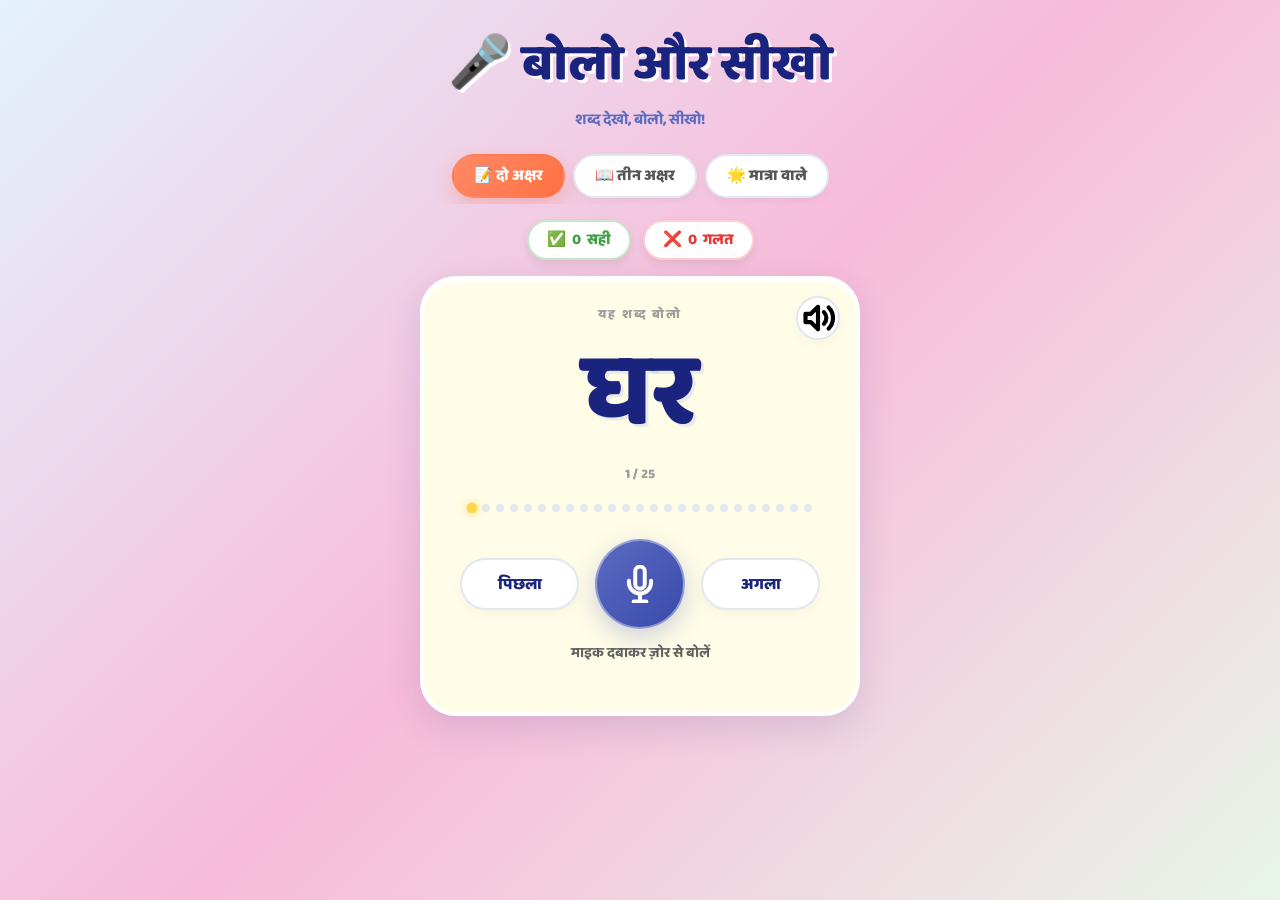
<file: index.html>
<!DOCTYPE html>
<html lang="hi">
<head>
<meta charset="UTF-8">
<meta name="viewport" content="width=device-width, initial-scale=1.0, maximum-scale=1.0, user-scalable=no">
<title>बोलो और सीखो 🎤</title>
<style>
  /* ── 100% OFFLINE BULLETPROOF CSS STYLES ── */
  @import url('https://fonts.googleapis.com/css2?family=Baloo+2:wght@400;600;800&display=swap');
  
  :root {
    --coral: #FF7043; 
    --dark: #1A237E;
    --card-bg: #FFFDE7; 
    --correct: #43A047; 
    --wrong: #E53935;
    --sun: #FFD54F; 
    --grass: #81C784;
    --sky: #E3F2FD;
  }
  
  * { 
    box-sizing: border-box; 
    margin: 0; 
    padding: 0; 
    touch-action: manipulation;
  }
  
  body {
    font-family: 'Baloo 2', 'Noto Sans Devanagari', 'Segoe UI Devanagari', 'Kohinoor Devanagari', cursive, sans-serif;
    background: linear-gradient(135deg, #E3F2FD 0%, #F8BBD9 50%, #E8F5E9 100%);
    min-height: 100vh;
    display: flex; 
    flex-direction: column; 
    align-items: center;
    justify-content: flex-start; /* Anchors from the top to prevent shifting */
    padding: 24px 16px; 
    overflow-x: hidden;
  }

  /* ── Layout App Container ── */
  .app-container {
    width: 100%;
    max-width: 440px;
    display: flex;
    flex-direction: column;
    align-items: center;
    z-index: 1;
  }

  /* ── Clouds ── */
  .cloud { 
    position: fixed; 
    background: white; 
    border-radius: 50px; 
    opacity: 0.55; 
    animation: drift linear infinite; 
    z-index: 0; 
  }
  .cloud::before, .cloud::after { 
    content:''; 
    position:absolute; 
    background:white; 
    border-radius:50%; 
  }
  .cloud-1 { width:80px; height:30px; top:10%; left:-100px; animation-duration:28s; }
  .cloud-1::before { width:40px; height:40px; top:-20px; left:10px; }
  .cloud-1::after  { width:30px; height:30px; top:-10px; left:35px; }
  
  .cloud-2 { width:60px; height:22px; top:25%; left:-80px; animation-duration:38s; animation-delay:-12s; }
  .cloud-2::before { width:28px; height:28px; top:-14px; left:8px; }
  .cloud-2::after  { width:20px; height:20px; top:-8px; left:28px; }
  
  @keyframes drift { 
    from { left:-150px; } 
    to { left:110%; } 
  }

  header { 
    text-align: center; 
    margin-bottom: 16px; 
    width: 100%;
    position: relative;
  }
  header h1 { 
    font-size: clamp(2rem, 6vw, 3.2rem); 
    font-weight: 800; 
    color: var(--dark); 
    text-shadow: 3px 3px 0 rgba(255,255,255,0.9); 
  }
  header p { 
    font-size: 0.95rem; 
    color: #5C6BC0; 
    font-weight: 700; 
    margin-top: 2px; 
  }

  /* ── Tabs Scroller ── */
  .tabs { 
    display: flex; 
    gap: 8px; 
    flex-wrap: nowrap; 
    overflow-x: auto; 
    width: 100%;
    justify-content: center; 
    margin-bottom: 16px; 
    padding: 6px 12px;
    -webkit-overflow-scrolling: touch;
    scrollbar-width: none; 
  }
  .tabs::-webkit-scrollbar {
    display: none; 
  }
  @media(max-width: 440px) {
    .tabs {
      justify-content: flex-start; 
      padding-left: 16px;
      padding-right: 16px;
    }
  }

  .tab {
    flex-shrink: 0;
    padding: 8px 20px; 
    border-radius: 30px; 
    border: 2px solid #E2E8F0;
    font-family: inherit; 
    font-size: 0.95rem; 
    font-weight: 800; 
    cursor: pointer;
    transition: all 0.25s cubic-bezier(0.4, 0, 0.2, 1); 
    background: white; 
    color: #555;
    box-shadow: 0 4px 10px rgba(0,0,0,0.04);
    display: flex;
    align-items: center;
    gap: 4px;
    position: relative;
    white-space: nowrap;
  }
  .tab:hover { 
    transform: translateY(-2px);
    box-shadow: 0 6px 15px rgba(0,0,0,0.08);
    background-color: #FAFAFA;
  }
  .tab:active { 
    transform: translateY(1px); 
    box-shadow: 0 2px 5px rgba(0,0,0,0.05);
  }
  .tab.active-tab { color: white; }
  
  .tab[data-level="0"].active-tab { 
    background: linear-gradient(135deg, #FF8A65, var(--coral)); 
    border-color: transparent;
    box-shadow: 0 8px 20px rgba(255,112,67,0.3); 
  }
  .tab[data-level="1"].active-tab { 
    background: linear-gradient(135deg, #7986CB, #5C6BC0); 
    border-color: transparent;
    box-shadow: 0 8px 20px rgba(92,107,192,0.3); 
  }
  .tab[data-level="2"].active-tab { 
    background: linear-gradient(135deg, #81C784, var(--grass)); 
    border-color: transparent;
    box-shadow: 0 8px 20px rgba(129,199,132,0.3); 
  }

  /* ── Score bar ── */
  .scorebar { 
    display: flex; 
    gap: 12px; 
    justify-content: center; 
    margin-bottom: 16px; 
    width: 100%;
  }
  .score-pill {
    background: white; 
    border-radius: 30px; 
    padding: 6px 18px;
    font-weight: 800; 
    font-size: 0.95rem;
    box-shadow: 0 4px 10px rgba(0,0,0,0.08); 
    display: flex; 
    align-items: center; 
    gap: 6px;
    border: 2px solid white;
  }
  .score-pill.correct { color: var(--correct); border-color: #C8E6C9; }
  .score-pill.wrong   { color: var(--wrong); border-color: #FFCDD2; }

  /* ── Main Flash Card (Fixed Heights to Prevent Layout Jumping) ── */
  .card {
    position: relative; 
    background: var(--card-bg); 
    border-radius: 36px;
    padding: 24px 20px; 
    width: 100%; 
    text-align: center;
    box-shadow: 0 12px 36px rgba(26,35,126,0.12), 0 3px 0 0 rgba(255,255,255,0.8) inset;
    border: 4px solid white;
    min-height: 440px; /* Lock overall card height */
    display: flex;
    flex-direction: column;
    justify-content: space-between;
  }
  
  .word-label { 
    font-size: 0.8rem; 
    font-weight: 800; 
    letter-spacing: 2px; 
    color: #9E9E9E; 
    margin-bottom: 4px; 
    text-transform: uppercase;
  }
  
  /* Fixed Height Display Container to avoid Matras stretching the card */
  .word-display-container {
    position: relative;
    display: flex;
    align-items: center;
    justify-content: center;
    width: 100%;
    height: 130px; /* Absolutely stable height */
    margin: 4px 0;
  }

  .word-display {
    font-size: clamp(3.5rem, 12vw, 6.5rem); 
    font-weight: 800; 
    color: var(--dark);
    line-height: 1; 
    text-shadow: 3px 3px 0 rgba(79,99,255,0.12);
  }
  
  .word-display.bounce { 
    animation: wordBounce 0.5s cubic-bezier(0.175, 0.885, 0.32, 1.275); 
  }
  
  @keyframes wordBounce {
    0% { transform: scale(1); } 
    40% { transform: scale(1.15) rotate(-3deg); }
    70% { transform: scale(0.95) rotate(2deg); } 
    100% { transform: scale(1); }
  }
  
  .word-counter { 
    font-size: 0.85rem; 
    color: #9E9E9E; 
    font-weight: 800; 
    margin-bottom: 4px; 
  }

  /* ── Speaker Button (Circular SVG Speaker) ── */
  .speak-helper-btn {
    position: absolute;
    top: 16px;
    right: 16px;
    background: white;
    border: 2px solid #E2E8F0;
    width: 44px;
    height: 44px;
    border-radius: 50%;
    display: flex;
    align-items: center;
    justify-content: center;
    cursor: pointer;
    box-shadow: 0 4px 12px rgba(0,0,0,0.04);
    transition: all 0.2s cubic-bezier(0.4, 0, 0.2, 1);
    z-index: 12;
  }
  .speak-helper-btn:hover {
    transform: translateY(-2px);
    border-color: #5C6BC0;
    box-shadow: 0 6px 16px rgba(92,107,192,0.15);
  }
  .speak-helper-btn:active {
    transform: translateY(1px);
    box-shadow: 0 2px 6px rgba(0,0,0,0.04);
  }

  /* ── Progress Dots Wrapper ── */
  .progress-dots-container {
    width: 100%;
    min-height: 38px; 
    display: flex;
    justify-content: center;
    align-items: center;
    gap: 6px;
    flex-wrap: wrap;
    margin-bottom: 12px;
  }
  
  .dot { 
    width: 8px; /* Small, neat dots as circled in screenshot 48529.png */
    height: 8px; 
    border-radius: 50%; 
    background: #E2E8F0; 
    transition: all 0.3s cubic-bezier(0.175, 0.885, 0.32, 1.275); 
    border: none;
  }
  
  /* Green for Correct Dot */
  .dot.done-correct { 
    background: var(--correct) !important; 
    transform: scale(1.1);
  }
  
  /* Red for Wrong Dot */
  .dot.done-wrong { 
    background: var(--wrong) !important; 
    transform: scale(1.1);
  }
  
  /* Pulsing yellow for Current Word */
  .dot.current { 
    background: var(--sun) !important; 
    transform: scale(1.35); 
    box-shadow: 0 0 6px rgba(255, 213, 79, 0.8); 
  }

  /* ── Symmetrical Grid Controls Row ── */
  .controls-row {
    display: grid;
    grid-template-columns: 1fr auto 1fr; /* Symmetrical 3-column setup */
    align-items: center;
    width: 100%;
    max-width: 360px;
    margin: 0 auto 12px;
    gap: 16px;
  }

  /* Flat Premium Navigation Button */
  .nav-btn {
    background: white;
    border: 2px solid #E2E8F0;
    color: var(--dark);
    height: 52px;
    border-radius: 26px;
    font-family: inherit;
    font-size: 1rem;
    font-weight: 800;
    cursor: pointer;
    transition: all 0.25s cubic-bezier(0.4, 0, 0.2, 1);
    box-shadow: 0 4px 12px rgba(0,0,0,0.04);
    display: flex;
    align-items: center;
    justify-content: center;
    width: 100%;
    position: relative;
  }
  .nav-btn:hover {
    background: #FAFAFA;
    transform: translateY(-2px);
    border-color: #5C6BC0;
    box-shadow: 0 6px 16px rgba(92,107,192,0.1);
  }
  .nav-btn:active {
    transform: translateY(1px);
    box-shadow: 0 2px 6px rgba(0,0,0,0.04);
  }

  /* ── Flat Premium Mic button (Active green, Idle blue) ── */
  .mic-btn {
    width: 90px;
    height: 90px;
    border-radius: 50%;
    border: 2px solid rgba(255, 255, 255, 0.4);
    background: linear-gradient(135deg, #5C6BC0, #3949AB);
    color: white;
    cursor: pointer;
    box-shadow: 0 8px 24px rgba(92,107,192,0.3);
    transition: all 0.25s cubic-bezier(0.4, 0, 0.2, 1);
    display: flex; 
    align-items: center; 
    justify-content: center;
    outline: none;
    flex-shrink: 0;
    position: relative;
  }
  .mic-btn:hover { 
    transform: translateY(-2px); 
    box-shadow: 0 12px 28px rgba(92,107,192,0.4);
  }
  .mic-btn:active {
    transform: translateY(1px);
    box-shadow: 0 4px 12px rgba(92,107,192,0.25);
  }
  
  /* Outer circle turns rich green when listening (Flat Premium - matches 48533.png) */
  .mic-btn.listening {
    background: #4CAF50 !important; 
    border-color: rgba(255, 255, 255, 0.4) !important;
    box-shadow: 0 8px 24px rgba(76,175,80,0.4) !important;
    animation: pulse-green 1.2s ease infinite;
  }
  .mic-btn.listening:hover {
    transform: translateY(-2px);
    box-shadow: 0 12px 28px rgba(76,175,80,0.5) !important;
  }
  .mic-btn.listening:active {
    transform: translateY(1px);
    box-shadow: 0 4px 12px rgba(76,175,80,0.3) !important;
  }

  /* Base style of mic SVG container */
  .mic-btn #micInner {
    display: flex;
    align-items: center;
    justify-content: center;
    transition: all 0.2s ease;
  }

  /* Explicit micro-styling for sharp clean vector rendering */
  .mic-icon-svg {
    width: 38px;
    height: 38px;
    fill: none;
    stroke: white;
    stroke-width: 2.5;
    stroke-linecap: round;
    stroke-linejoin: round;
    display: block;
  }

  /* Red recording indicator glossy dot (Screenshot 48533.png perfect match) */
  .mic-btn.listening #micInner {
    width: 44px;
    height: 44px;
    background: #FF3B30; /* Glossy red recording dot */
    border-radius: 50%;
    box-shadow: inset 0 2px 4px rgba(255,255,255,0.5), 0 2px 8px rgba(0,0,0,0.25);
    display: block;
    animation: pulse-red-dot 1s infinite alternate;
  }
  /* Hide vector SVG icon when recording dot is shown */
  .mic-btn.listening #micInner svg {
    display: none;
  }

  @keyframes pulse-red-dot {
    0% { transform: scale(0.92); }
    100% { transform: scale(1.08); }
  }

  @keyframes pulse-green {
    0%, 100% { box-shadow: 0 8px 24px rgba(76,175,80,0.4), 0 0 0 0 rgba(76,175,80,0.3); }
    50% { box-shadow: 0 8px 24px rgba(76,175,80,0.4), 0 0 0 14px rgba(76,175,80,0); }
  }

  .mic-hint { 
    font-size: 0.9rem; 
    color: #616161; 
    font-weight: 700; 
    min-height: 22px; 
    margin-bottom: 4px;
  }

  /* ── Pop-Up Feedback Overlay (100% Opaque - Matches screenshot 48528.png) ── */
  .feedback {
    position: absolute;
    inset: 0;
    border-radius: 32px;
    display: flex; 
    flex-direction: column; 
    align-items: center; 
    justify-content: center;
    font-weight: 800; 
    opacity: 0; 
    transform: scale(0.95);
    pointer-events: none; 
    transition: all 0.25s cubic-bezier(0.34, 1.56, 0.64, 1); 
    z-index: 50; 
  }
  .feedback.show { 
    opacity: 1; 
    transform: scale(1);
    pointer-events: all; 
  }
  
  /* Correct Answer Pop Box Theme (Matches 48528.png exactly) */
  .feedback.correct-fb { 
    background: #FFFFFF !important; 
    color: var(--correct); 
    border: 4px solid #C8E6C9;
    box-shadow: 0 12px 30px rgba(0, 0, 0, 0.05);
  }
  
  /* Wrong Answer Pop Box Theme */
  .feedback.wrong-fb { 
    background: #FFFFFF !important; 
    color: var(--wrong); 
    border: 4px solid #FFCDD2;
    box-shadow: 0 12px 30px rgba(0, 0, 0, 0.05);
  }
  
  .feedback .fb-emoji-container {
    display: flex;
    justify-content: center;
    align-items: center;
    margin-bottom: 12px;
  }

  .feedback .fb-text  { font-size: 1.6rem; font-weight: 800; }
  .feedback .fb-heard { font-size: 0.95rem; color: #616161; margin-top: 6px; font-weight: 700; }

  /* ── Completion Screen ── */
  .completion {
    display: none; 
    position: absolute; 
    inset: 0;
    border-radius: 36px;
    z-index: 60; 
    text-align: center;
    background: white; 
    padding: 32px 24px;
    width: 100%; 
    height: 100%;
    box-shadow: 0 12px 36px rgba(0,0,0,0.12);
    border: 4px solid white;
    display: flex;
    flex-direction: column;
    justify-content: center;
    align-items: center;
  }
  
  #completionScreen:not(.show) {
    display: none !important;
  }
  
  .completion h2  { font-size: 2.2rem; font-weight: 800; color: var(--dark); margin-bottom: 8px; }
  
  .final-score { 
    font-weight: 800; 
    line-height: 1.1; 
    margin-bottom: 12px;
    display: flex;
    align-items: center;
    justify-content: center;
  }
  
  .completion p   { color: #616161; font-size: 1rem; margin: 6px 0 20px; font-weight: 700; }
  
  .restart-btn {
    padding: 12px 32px;
    border-radius: 30px;
    border: none;
    background: linear-gradient(135deg, #5C6BC0, #3949AB);
    color: white;
    font-family: inherit;
    font-size: 1rem;
    font-weight: 800;
    cursor: pointer;
    box-shadow: 0 4px 12px rgba(92,107,192,0.3);
    transition: transform 0.2s;
  }
  .restart-btn:hover { transform: scale(1.05); }

  #errBanner {
    display: none;
    position: relative;
    z-index: 2;
    background: #FFEBEE;
    border: 2px solid #EF5350;
    border-radius: 16px;
    padding: 10px 16px;
    color: #C62828;
    font-weight: 700;
    font-size: 0.85rem;
    max-width: 440px;
    width: 100%;
    text-align: center;
    margin-bottom: 12px;
    box-shadow: 0 4px 10px rgba(0,0,0,0.05);
  }

  /* ── 100% Offline Custom Confetti Particle System ── */
  .stars-container { 
    position: fixed; 
    inset: 0; 
    pointer-events: none; 
    z-index: 100; 
    overflow: hidden; 
  }
  .offline-confetti {
    position: absolute;
    width: 12px;
    height: 12px;
    opacity: 0.9;
    border-radius: 50%;
    animation: confettiFall 2.2s ease-out forwards;
  }
  @keyframes confettiFall {
    0% { transform: translateY(-50px) rotate(0deg); opacity: 1; }
    100% { transform: translateY(105vh) rotate(720deg); opacity: 0; }
  }

  @media(max-width: 440px){
    body { padding: 12px; }
    .card { padding: 20px 14px; border-radius: 28px; min-height: 410px; }
    .mic-btn { width: 80px; height: 80px; }
    .mic-btn.listening #micInner { width: 36px; height: 36px; }
    header h1 { font-size: 1.8rem; }
  }
</style>
</head>
<body>

<div class="cloud cloud-1"></div>
<div class="cloud cloud-2"></div>
<div class="stars-container" id="starsContainer"></div>

<!-- Unified Flex App Wrapper -->
<div class="app-container">
  
  <header>
    <h1>🎤 बोलो और सीखो</h1>
    <p>शब्द देखो, बोलो, सीखो!</p>
  </header>

  <!-- Symmetrical Styled Tabs with premium Flat Pill Look (No wrapping) -->
  <div class="tabs">
    <button class="tab active-tab" data-level="0" onclick="switchLevel(0)">📝 दो अक्षर</button>
    <button class="tab"            data-level="1" onclick="switchLevel(1)">📖 तीन अक्षर</button>
    <button class="tab"            data-level="2" onclick="switchLevel(2)">🌟 मात्रा वाले</button>
  </div>

  <!-- Score Tracker -->
  <div class="scorebar">
    <div class="score-pill correct">✅ <span id="correctCount">0</span> सही</div>
    <div class="score-pill wrong">❌ <span id="wrongCount">0</span> गलत</div>
  </div>

  <!-- Error Banner -->
  <div id="errBanner"></div>

  <!-- Main Game Card (Locked Dimension & Height) -->
  <div class="card" id="mainCard">
    
    <!-- Listen Assistant Button (Symmetrical SVG Speaker) -->
    <button class="speak-helper-btn" onclick="pronounceWord()" title="शब्द सुनें">
      <svg xmlns="http://www.w3.org/2000/svg" class="h-6 w-6 text-slate-600" fill="none" viewBox="0 0 24 24" stroke="currentColor" stroke-width="2.5">
        <path stroke-linecap="round" stroke-linejoin="round" d="M15.536 8.464a5 5 0 010 7.072M18.364 5.636a9 9 0 010 12.728M12 18.75V5.25L7.75 9.5H4.5v5h3.25L12 18.75z" />
      </svg>
    </button>
    
    <div class="word-label">यह शब्द बोलो</div>
    
    <!-- Stable vertical box for the word -->
    <div class="word-display-container">
      <div class="word-display" id="wordDisplay">घर</div>
    </div>
    
    <div class="word-counter" id="wordCounter">1 / 25</div>
    
    <!-- Sleek Progress Dots Container (Guarantees zero height shifts) -->
    <div class="progress-dots-container" id="progressDots"></div>

    <!-- Symmetrical Grid Controls: Left Pill button, Center Microphone, Right Pill button -->
    <div class="controls-row">
      <button class="nav-btn" onclick="prevWord()" title="पिछला शब्द">
        पिछला
      </button>
      
      <!-- Mic button with active red recording light inside green ring -->
      <button class="mic-btn" id="micBtn" onclick="startMicFlow()">
        <span id="micInner">
          <svg xmlns="http://www.w3.org/2000/svg" class="mic-icon-svg" viewBox="0 0 24 24">
            <path d="M12 1a3 3 0 0 0-3 3v8a3 3 0 0 0 6 0V4a3 3 0 0 0-3-3z"/>
            <path d="M19 10v1a7 7 0 0 1-14 0v-1"/>
            <line x1="12" y1="19" x2="12" y2="23"/>
            <line x1="8" y1="23" x2="16" y2="23"/>
          </svg>
        </span>
      </button>
      
      <button class="nav-btn" onclick="nextWordManual()" title="अगला शब्द">
        अगला
      </button>
    </div>
    
    <div class="mic-hint" id="micHint">माइक दबाकर ज़ोर से बोलें</div>

    <!-- Feedback Overlay Pop Box Style (Covering exactly the word area with clean responsive container) -->
    <div class="feedback" id="feedback">
      <!-- Icon Container for gorgeous Glowing Gold Star from screenshot 48528.png -->
      <div id="fbIconContainer" class="fb-emoji-container"></div>
      <div class="fb-text" id="fbText">ठीक है! शाबाश!</div>
      <div class="fb-heard" id="fbHeard">तुमने बोला: "रात"</div>
    </div>

    <!-- Congratulations / Level End screen - Nested inside the card -->
    <div class="completion" id="completionScreen">
      <div style="font-size:4rem; margin-bottom: 8px;">🏆</div>
      <h2>शाबाश!</h2>
      <div class="final-score" id="finalScore">0 / 0</div>
      <p id="finalMsg"></p>
      <button class="restart-btn" onclick="restartLevel()">🔄 फिर से खेलो</button>
    </div>
  </div>

</div>

<script>
// --- Full Word Database ---
const WORDS = [
  ['घर','नल','जल','फल','बस','छत','खत','रथ','टब','जग','वन','मन','तन','धन','सच','कब','तब','जब','सब','डर','पर','कर','चल','पल','हल'],
  ['कमल','कलश','गगन','मदन','पवन','नमक','शहर','नहर','सड़क','बटन'],
  ['आम','काम','नाम','दाम','रात','हाथ','बाल','दिन','मिल','सिर','नदी','चील','तीर','परी','खीर','पुल','सुन','गुड़','पशु','फूल','भालू','आलू'],
];

let currentLevel = 0;
let wordList = [];
let wordIndex = 0;
let correctCount = 0;
let wrongCount = 0;
let recognition = null;
let isListening = false;
let results = [];

// For protecting speechSynthesis from Garbage Collection and managing automatic page transitions
window.activeUtterances = [];
let autoAdvanceTimeout = null;

// --- Browser Sound Synthesis Engine (Web Audio API) ---
const audioCtx = new (window.AudioContext || window.webkitAudioContext)();
function playChimeTone(type) {
  if (audioCtx.state === 'suspended') audioCtx.resume();
  const osc = audioCtx.createOscillator();
  const gain = audioCtx.createGain();
  osc.connect(gain);
  gain.connect(audioCtx.destination);

  if (type === 'success') {
    osc.type = 'sine';
    osc.frequency.setValueAtTime(400, audioCtx.currentTime);
    osc.frequency.exponentialRampToValueAtTime(800, audioCtx.currentTime + 0.15);
    gain.gain.setValueAtTime(0.12, audioCtx.currentTime);
    gain.gain.exponentialRampToValueAtTime(0.01, audioCtx.currentTime + 0.25);
    osc.start();
    osc.stop(audioCtx.currentTime + 0.3);
  } else if (type === 'failure') {
    osc.type = 'sawtooth';
    osc.frequency.setValueAtTime(240, audioCtx.currentTime);
    osc.frequency.linearRampToValueAtTime(140, audioCtx.currentTime + 0.3);
    gain.gain.setValueAtTime(0.15, audioCtx.currentTime);
    gain.gain.exponentialRampToValueAtTime(0.01, audioCtx.currentTime + 0.35);
    osc.start();
    osc.stop(audioCtx.currentTime + 0.38);
  } else if (type === 'click') {
    osc.type = 'sine';
    osc.frequency.setValueAtTime(500, audioCtx.currentTime);
    gain.gain.setValueAtTime(0.06, audioCtx.currentTime);
    gain.gain.exponentialRampToValueAtTime(0.01, audioCtx.currentTime + 0.08);
    osc.start();
    osc.stop(audioCtx.currentTime + 0.08);
  }
}

// --- Local Chrome Text-to-Speech Pronunciation Voice ---
function speakResponse(text, callback) {
  if ('speechSynthesis' in window) {
    window.speechSynthesis.cancel();
    const utterance = new SpeechSynthesisUtterance(text);
    utterance.lang = 'hi-IN';
    utterance.rate = 0.85;

    window.activeUtterances.push(utterance);
    if (window.activeUtterances.length > 5) window.activeUtterances.shift();

    const voices = window.speechSynthesis.getVoices();
    const hindiVoice = voices.find(v => v.lang.includes('hi') || v.lang.includes('HI'));
    if (hindiVoice) utterance.voice = hindiVoice;

    utterance.onend = () => { if (callback) callback(); };
    utterance.onerror = () => { if (callback) callback(); };
    window.speechSynthesis.speak(utterance);
  } else {
    if (callback) callback();
  }
}

function pronounceWord() {
  const target = wordList[wordIndex];
  speakResponse(target);
}

/* ─────────────────────────────────────────
   MICROPHONE AND RECOGNITION CONTROLLER
   Requests audio permission using getUserMedia,
   then runs native Speech Recognition with green style onactive.
───────────────────────────────────────── */
async function startMicFlow() {
  if (isListening) return;
  playChimeTone('click');

  // Verify browser supports recognition
  if (!window.SpeechRecognition && !window.webkitSpeechRecognition) {
    showErr('❌ आपके ब्राउज़र में Speech Recognition नहीं है। Google Chrome का उपयोग करें।');
    return;
  }

  document.getElementById('micHint').textContent = "अनुमति की जांच हो रही है... ⏳";

  try {
    const stream = await navigator.mediaDevices.getUserMedia({ audio: true });
    // Stop the tracks immediately so we don't lock the mic open
    stream.getTracks().forEach(track => track.stop());

    // Initiate recognition
    startActualRecognition();
  } catch (err) {
    console.error("Mic permission error: ", err);
    showErr("❌ माइक अनुमति नहीं मिली। कृपया एड्रेस बार पर क्लिक करके माइक की अनुमति दें।");
    document.getElementById('micHint').textContent = "❌ माइक चालू करें";
  }
}

function startActualRecognition() {
  if (!recognition) {
    recognition = buildSpeechRecognizer();
  }
  
  try {
    recognition.start();
  } catch (e) {
    if (e.name !== 'InvalidStateError') {
      recognition = buildSpeechRecognizer();
      try { recognition.start(); } catch(err) {}
    }
  }
}

function buildSpeechRecognizer() {
  const SR = window.SpeechRecognition || window.webkitSpeechRecognition;
  const r = new SR();
  r.lang = 'hi-IN';
  r.interimResults = false;
  r.maxAlternatives = 8;
  r.continuous = false;

  r.onstart = () => {
    isListening = true;
    document.getElementById('micBtn').classList.add('listening'); // Sets green style directly!
    document.getElementById('micHint').textContent = 'सुन रहा हूँ... बोलिए! 🎙️';
    showErr('');
  };

  r.onend = () => {
    isListening = false;
    document.getElementById('micBtn').classList.remove('listening');
    if (document.getElementById('micHint').textContent === 'सुन रहा हूँ... बोलिए! 🎙️') {
      document.getElementById('micHint').textContent = 'माइक दबाकर ज़ोर से बोलें';
    }
  };

  r.onerror = (e) => {
    isListening = false;
    document.getElementById('micBtn').classList.remove('listening');

    const errorMsgs = {
      'not-allowed': '❌ माइक की अनुमति नहीं मिली। ब्राउज़र की सेटिंग में जाकर अनुमति चालू करें।',
      'no-speech': '🔇 कुछ सुनाई नहीं दिया — थोड़ा सा तेज़ बोलें',
      'network': '⚠️ इंटरनेट चाहिए — वाईफ़ाई/डाटा जोड़कर फिर कोशिश करें',
    };
    const msg = errorMsgs[e.error] || `⚠️ फिर कोशिश करें (${e.error})`;
    document.getElementById('micHint').textContent = e.error === 'no-speech' ? msg : '❌ माइक चालू करें';
    if (e.error !== 'no-speech') showErr(msg);
  };

  r.onresult = (e) => {
    const target = wordList[wordIndex];
    let heard = '', matched = false;

    // Standard evaluations
    for (let i = 0; i < e.results[0].length; i++) {
      const candidate = e.results[0][i].transcript.trim();
      if (!heard) heard = candidate;
      if (checkLenientMatch(candidate, target)) { 
        matched = true; 
        heard = candidate; 
        break; 
      }
    }
    
    showFeedback(matched, heard || '(कुछ सुनाई नहीं दिया)');
  };

  return r;
}

// Advanced Lenient Matching Algorithm
function checkLenientMatch(spoken, target) {
  const cleanSpoken = norm(spoken);
  const cleanTarget = norm(target);
  
  if (cleanSpoken === cleanTarget) return true;
  if (cleanSpoken.includes(cleanTarget) || cleanTarget.includes(cleanSpoken)) return true;
  
  // Approximate/Phonetic simplification
  const phonSpoken = phoneticSimplify(cleanSpoken);
  const phonTarget = phoneticSimplify(cleanTarget);
  
  if (phonSpoken === phonTarget) return true;
  if (phonSpoken.includes(phonTarget) || phonTarget.includes(phonSpoken)) return true;
  
  return false;
}

function phoneticSimplify(str) {
  return str
    .replace(/श/g, 'स')
    .replace(/ष/g, 'स')
    .replace(/ड़/g, 'र')
    .replace(/ढ़/g, 'ढ')
    .replace(/ड़/g, 'र')
    .replace(/ढ/g, 'ढ')
    .replace(/ळ/g, 'ल')
    .replace(/व/g, 'ब')
    .replace(/\s/g, ''); // strip spaces for continuous checks
}

function norm(s) {
  if (!s) return "";
  return s.trim()
          .replace(/[\u200B-\u200F\uFEFF]/g,'');
}

function showErr(msg) {
  const b = document.getElementById('errBanner');
  if (!msg) { 
    b.style.display = 'none'; 
    return; 
  }
  b.textContent = msg;
  b.style.display = 'block';
}

/* ─── Game Loop Logic ─── */
function initLevel(level) {
  if (autoAdvanceTimeout) {
    clearTimeout(autoAdvanceTimeout);
    autoAdvanceTimeout = null;
  }
  currentLevel = level;
  wordList = [...WORDS[level]];
  wordIndex = 0; 
  correctCount = 0; 
  wrongCount = 0;
  results = new Array(wordList.length).fill(null);
  
  document.getElementById('correctCount').textContent = 0;
  document.getElementById('wrongCount').textContent = 0;
  document.getElementById('completionScreen').classList.remove('show');
  document.getElementById('mainCard').style.display = 'block';
  
  hideFeedback();
  showErr('');
  renderWord();
  renderProgressTrack();
}

function switchLevel(level) {
  document.querySelectorAll('.tab').forEach(t => t.classList.remove('active-tab'));
  document.querySelector(`.tab[data-level="${level}"]`).classList.add('active-tab');
  initLevel(level);
}

// Renders individual dots (Green for correct, Red for wrong, Yellow for active) inside fixed-height flexbar
function renderProgressTrack() {
  const container = document.getElementById('progressDots');
  container.innerHTML = '';
  
  wordList.forEach((_, i) => {
    const d = document.createElement('div');
    d.className = 'dot';
    if (i < wordIndex) {
      d.classList.add(results[i] === 'correct' ? 'done-correct' : 'done-wrong');
    } else if (i === wordIndex) {
      d.classList.add('current');
    }
    container.appendChild(d);
  });
}

function renderWord() {
  const d = document.getElementById('wordDisplay');
  d.textContent = wordList[wordIndex];
  d.classList.remove('bounce');
  void d.offsetWidth; // Force reflow
  d.classList.add('bounce');
  document.getElementById('wordCounter').textContent = `${wordIndex+1} / ${wordList.length}`;
  document.getElementById('micHint').textContent = 'माइक दबाकर ज़ोर से बोलें';
}

function showFeedback(isCorrect, heard) {
  const fb = document.getElementById('feedback');
  const iconContainer = document.getElementById('fbIconContainer');

  if (autoAdvanceTimeout) {
    clearTimeout(autoAdvanceTimeout);
    autoAdvanceTimeout = null;
  }

  if (isCorrect) {
    // --- CORRECT ANSWER FLOW ---
    results[wordIndex] = 'correct'; 
    correctCount++;
    document.getElementById('correctCount').textContent = correctCount;
    fb.className = 'feedback correct-fb show';
    
    // Glowing beautiful gold star matching 48528.png exactly
    iconContainer.innerHTML = `
      <svg class="w-16 h-16 text-yellow-400 drop-shadow-md" viewBox="0 0 24 24" fill="currentColor" style="filter: drop-shadow(0px 4px 10px rgba(255, 215, 0, 0.6));">
        <path d="M12 .587l3.668 7.431 8.2 1.192-5.934 5.787 1.4 8.168L12 18.896l-7.334 3.857 1.4-8.168L.132 9.21l8.2-1.192z"/>
      </svg>
    `;
    
    document.getElementById('fbText').textContent  = 'ठीक है! शाबाश!';
    document.getElementById('fbHeard').textContent = `तुमने बोला: "${heard}"`;
    
    playChimeTone('success');
    speakResponse("ठीक है!");
    
    // 100% Offline celebration particles
    launchCelebrateConfetti();

    // AUTO-ADVANCE: Automatically loads the next word after 2 seconds
    autoAdvanceTimeout = setTimeout(() => {
      nextWord();
    }, 2000);

  } else {
    // --- WRONG ANSWER FLOW ---
    results[wordIndex] = 'wrong'; 
    wrongCount++;
    document.getElementById('wrongCount').textContent = wrongCount;
    fb.className = 'feedback wrong-fb show';
    
    // Soft smiley/retry emoji matching correct visual aesthetics
    iconContainer.innerHTML = `
      <span class="text-5xl select-none" style="filter: drop-shadow(0 4px 8px rgba(0,0,0,0.1));">😊</span>
    `;
    
    document.getElementById('fbText').textContent  = 'गलत है, फिर से कोशिश करो!';
    document.getElementById('fbHeard').textContent = `तुमने बोला: "${heard}"`;
    
    playChimeTone('failure');
    speakResponse("गलत है, फिर से कोशिश करें!");

    // AUTO-RESET: Closes wrong overlay after 2 seconds so they can retry the same word immediately
    autoAdvanceTimeout = setTimeout(() => {
      hideFeedback();
      results[wordIndex] = null; // resets progress state for retry
      renderProgressTrack();
      document.getElementById('micHint').textContent = 'माइक दबाकर ज़ोर से बोलें';
    }, 2000);
  }
  renderProgressTrack();
}

function hideFeedback() { 
  document.getElementById('feedback').className = 'feedback'; 
}

function nextWord() {
  if (autoAdvanceTimeout) {
    clearTimeout(autoAdvanceTimeout);
    autoAdvanceTimeout = null;
  }
  
  // TRIGGER COMPLETION: Show only when the last word of the category is pronounced successfully
  if (wordIndex >= wordList.length - 1 && results[wordIndex] === 'correct') {
    hideFeedback();
    showCompletionScreen();
    return;
  }

  if (results[wordIndex] !== 'correct') {
    hideFeedback();
    results[wordIndex] = null;
    renderProgressTrack();
    document.getElementById('micHint').textContent = 'माइक दबाकर ज़ोर से बोलें';
    return;
  }
  
  wordIndex++;
  hideFeedback();
  renderWord(); 
  renderProgressTrack();
}

// Next Word manually clicked by user - Now seamlessly wraps back to first word
function nextWordManual() {
  if (autoAdvanceTimeout) {
    clearTimeout(autoAdvanceTimeout);
    autoAdvanceTimeout = null;
  }
  playChimeTone('click');
  hideFeedback();
  if (wordIndex < wordList.length - 1) {
    wordIndex++;
    renderWord();
    renderProgressTrack();
  } else {
    // Symmetrically wraps around back to the first word (index 0) without triggering completion screen
    wordIndex = 0;
    renderWord();
    renderProgressTrack();
  }
}

// Previous Word manually clicked by user - Symmetrically wraps to last word
function prevWord() {
  if (autoAdvanceTimeout) {
    clearTimeout(autoAdvanceTimeout);
    autoAdvanceTimeout = null;
  }
  playChimeTone('click');
  hideFeedback();
  if (wordIndex > 0) {
    wordIndex--;
    renderWord();
    renderProgressTrack();
  } else {
    // Symmetrically wraps around to the last word of the list
    wordIndex = wordList.length - 1;
    renderWord();
    renderProgressTrack();
  }
}

function showCompletionScreen() {
  document.getElementById('completionScreen').classList.add('show');
  
  // Use independent colors and margins for legibility to completely avoid diagonal overlap issues (e.g. "1 / 10" looking like "1 / 0")
  document.getElementById('finalScore').innerHTML = `
    <span style="color: var(--correct); font-size: 3.5rem; font-weight: 800;">${correctCount}</span>
    <span style="color: #94A3B8; font-size: 2.2rem; font-weight: 600; margin: 0 14px;">/</span>
    <span style="color: var(--dark); font-size: 3.2rem; font-weight: 800;">${wordList.length}</span>
  `;
  
  const ratio = correctCount / wordList.length;
  document.getElementById('finalMsg').textContent =
    ratio === 1  ? '🌟 परफेक्ट! तुम चैंपियन हो!'  :
    ratio >= 0.8 ? '🎉 बहुत अच्छे! लगभग परफेक्ट!' :
    ratio >= 0.6 ? '😊 ठीक है! थोड़ा और अभ्यास करो।':
                   '💪 कोशिश करते रहो, ज़रूर सीखोगे!';
}

function restartLevel() { 
  initLevel(currentLevel); 
}

// ── 100% Offline Custom Confetti Particle System ──
function launchCelebrateConfetti() {
  const container = document.getElementById('starsContainer');
  const colors = ['#FF4081', '#FFEB3B', '#00E676', '#2979FF', '#AA00FF', '#FF9100'];
  const particleCount = 80;

  for (let i = 0; i < particleCount; i++) {
    const p = document.createElement('div');
    p.className = 'offline-confetti';
    
    // Random position across top width
    p.style.left = Math.random() * 100 + 'vw';
    p.style.backgroundColor = colors[Math.floor(Math.random() * colors.length)];
    p.style.width = (6 + Math.random() * 8) + 'px';
    p.style.height = p.style.width;
    
    // Vary shapes slightly
    if (Math.random() > 0.5) {
      p.style.borderRadius = '0'; // Rectangular
    }
    
    p.style.animationDelay = (Math.random() * 0.4) + 's';
    p.style.animationDuration = (1.4 + Math.random() * 1) + 's';
    
    container.appendChild(p);
    
    // Clean up particles
    setTimeout(() => {
      p.remove();
    }, 2500);
  }
}

// Initial start
window.onload = function() {
  if ('speechSynthesis' in window) {
    window.speechSynthesis.getVoices();
    window.speechSynthesis.onvoiceschanged = () => window.speechSynthesis.getVoices();
  }
  initLevel(0);
};
</script>
</body>
</html>
</file>
